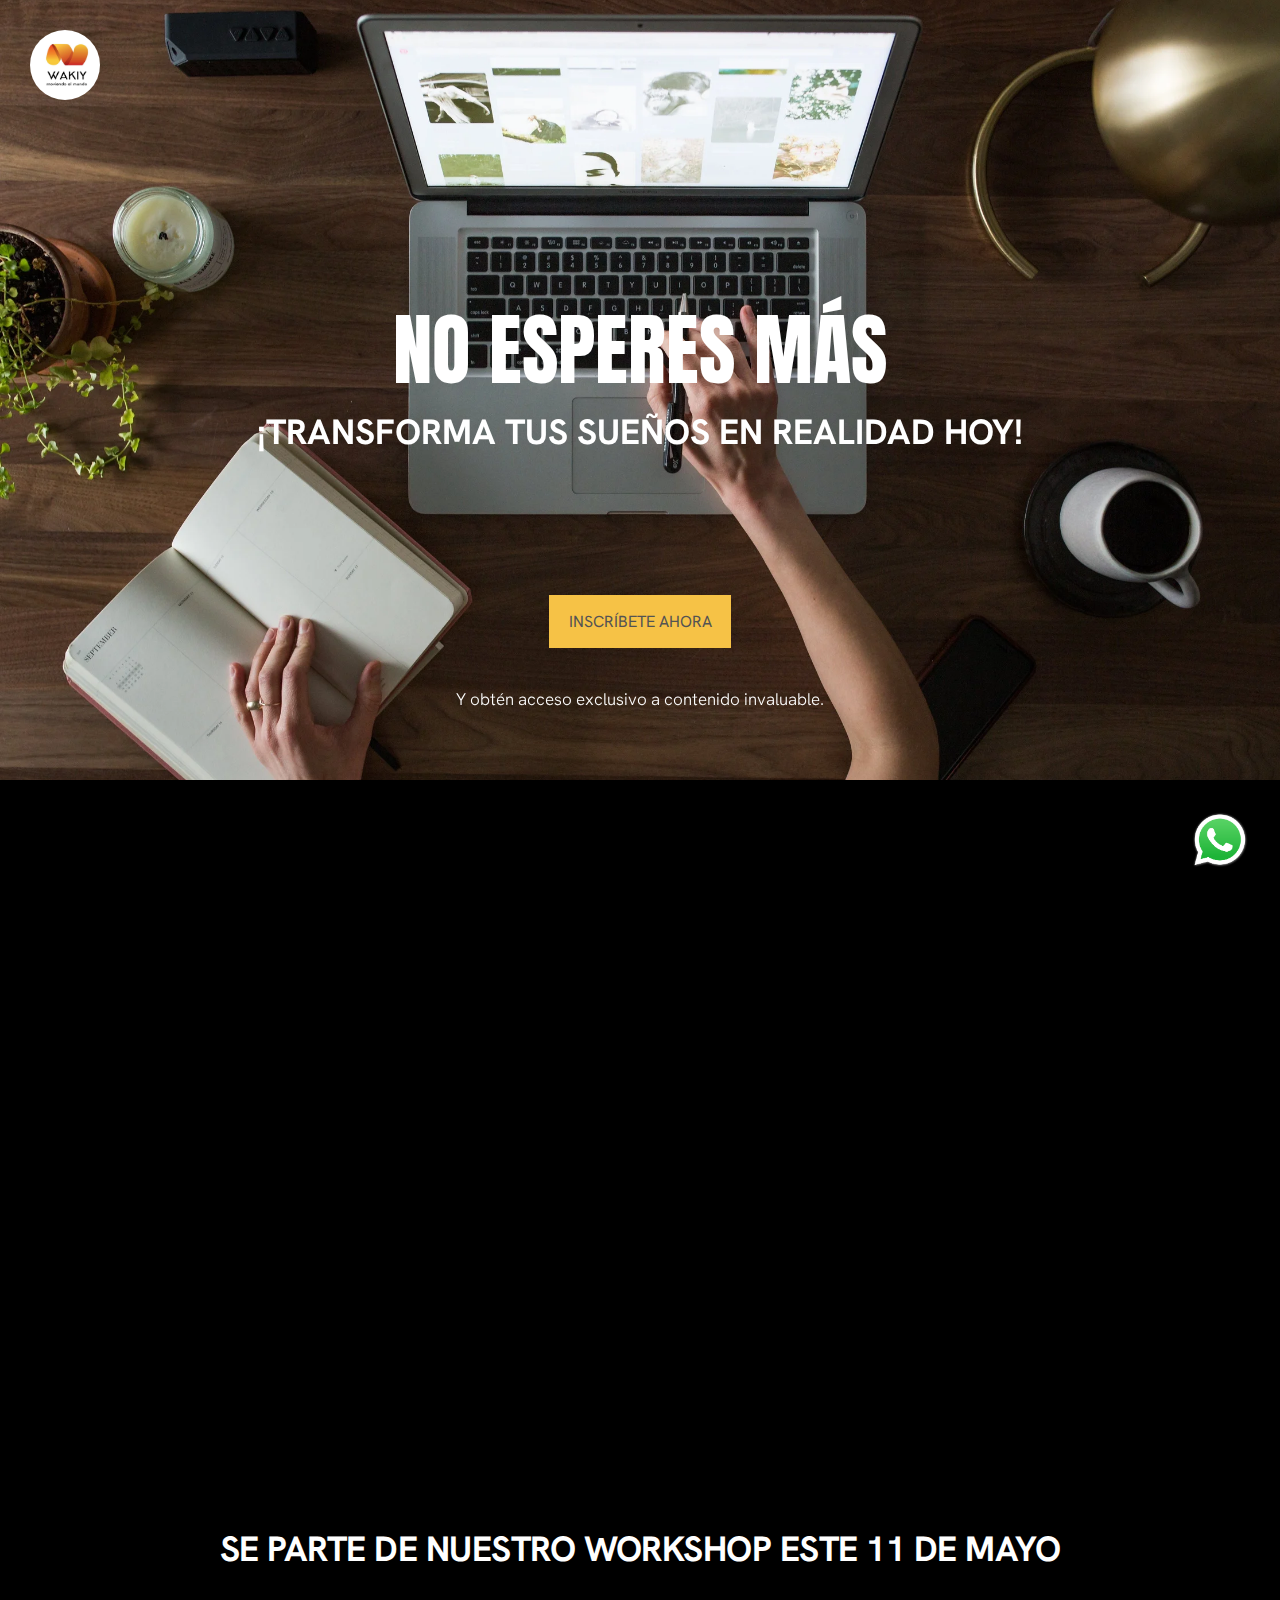
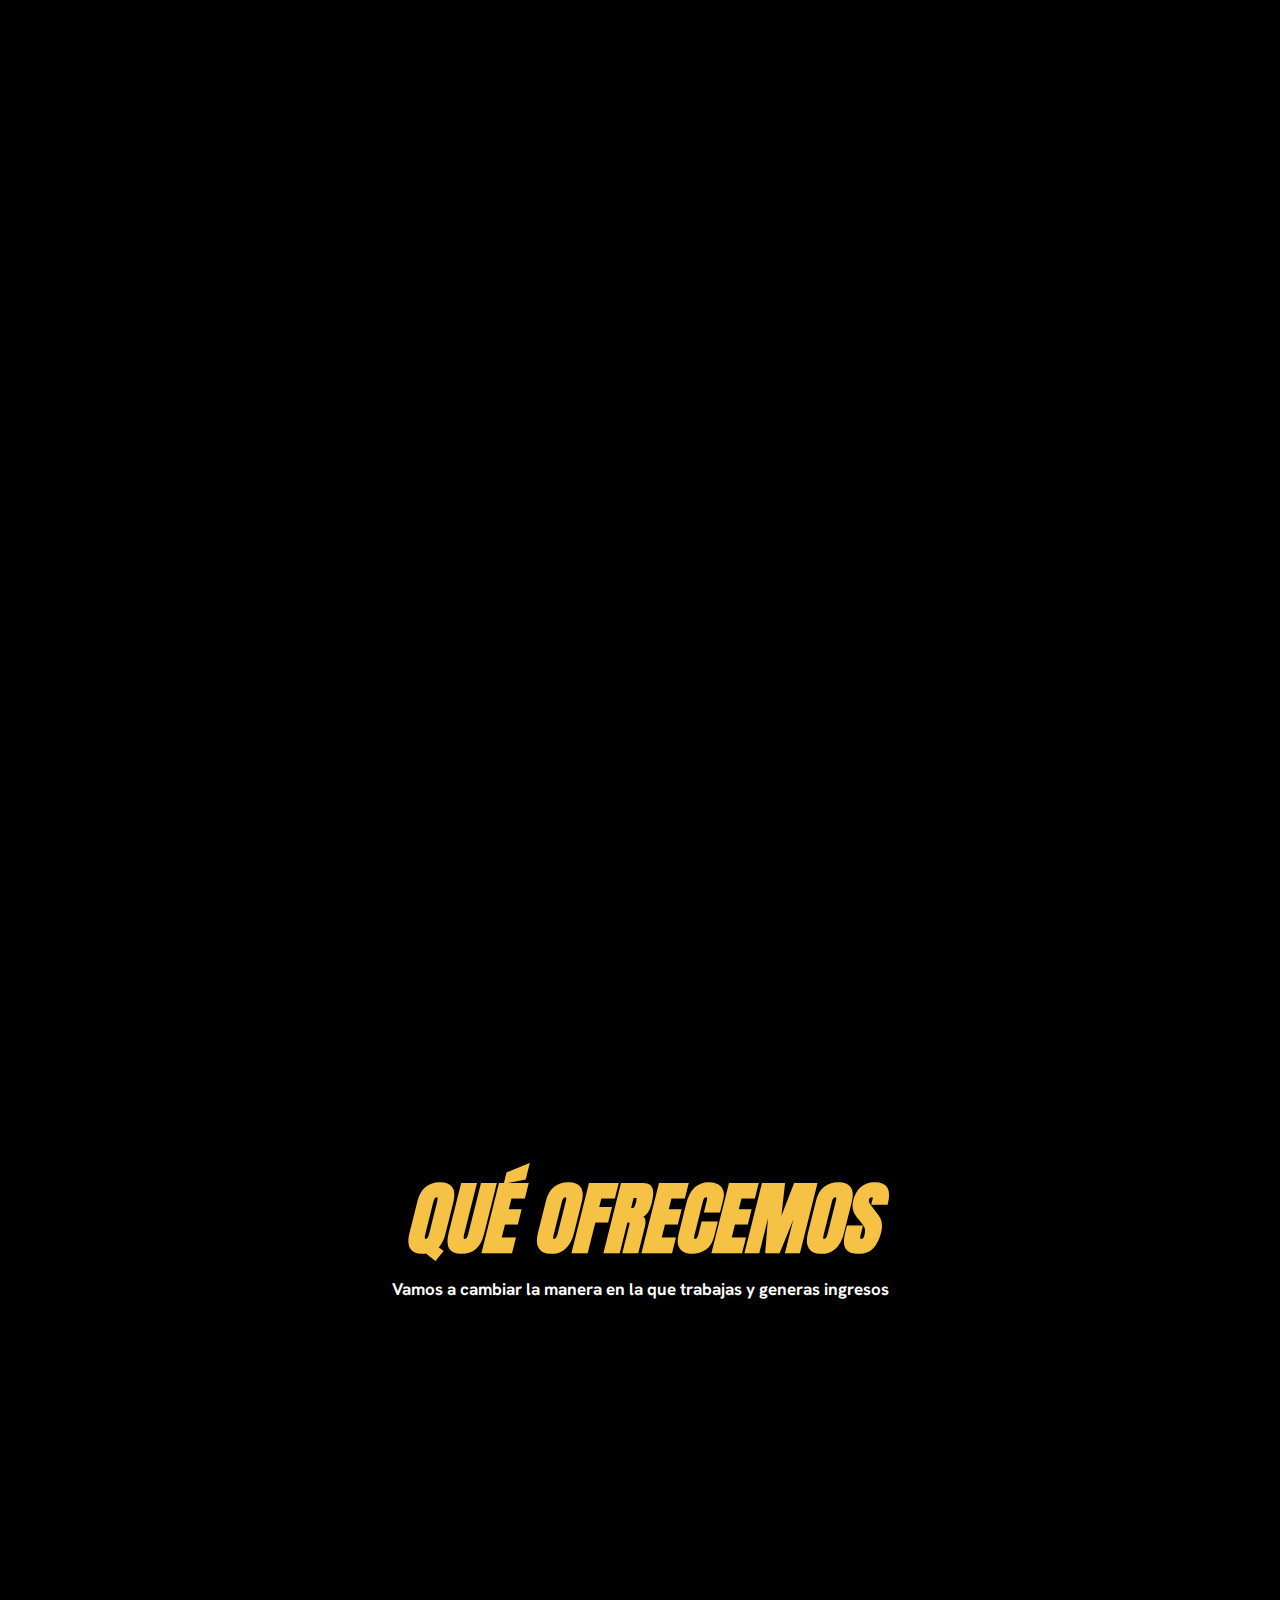
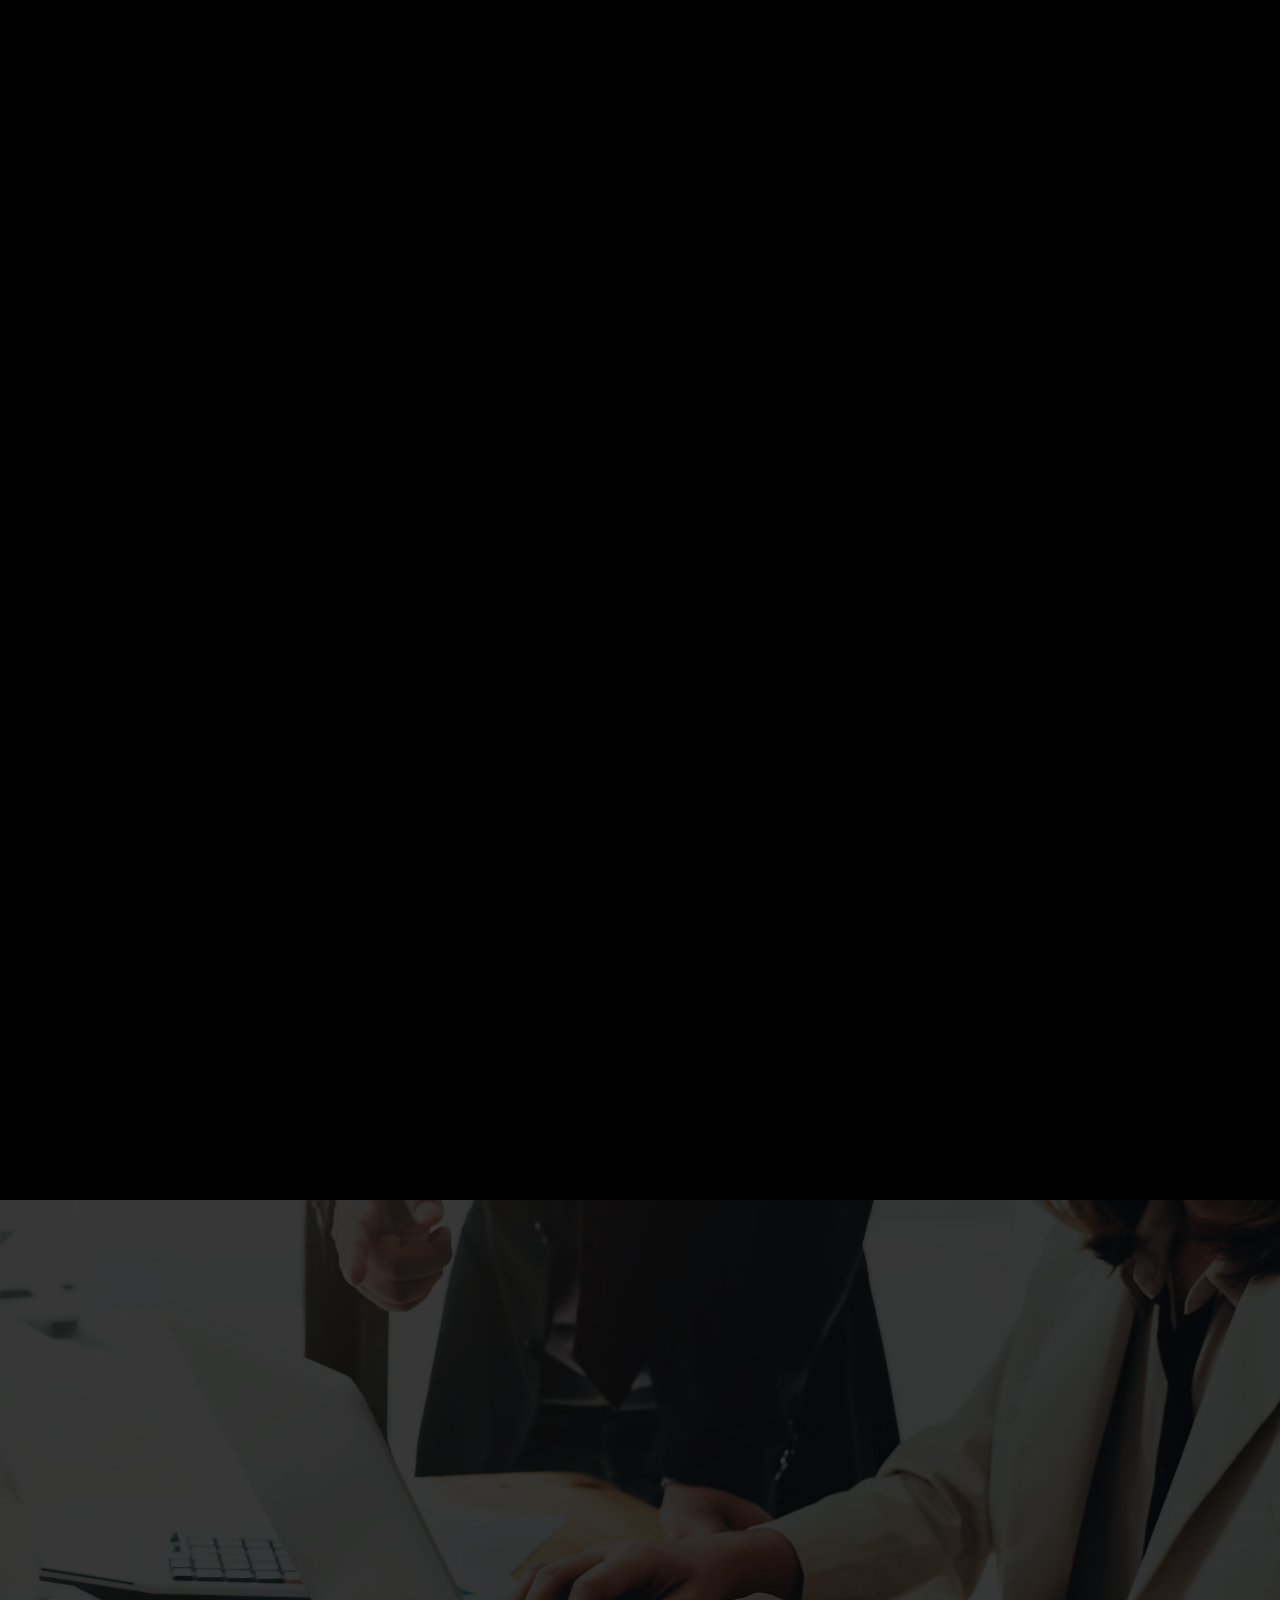
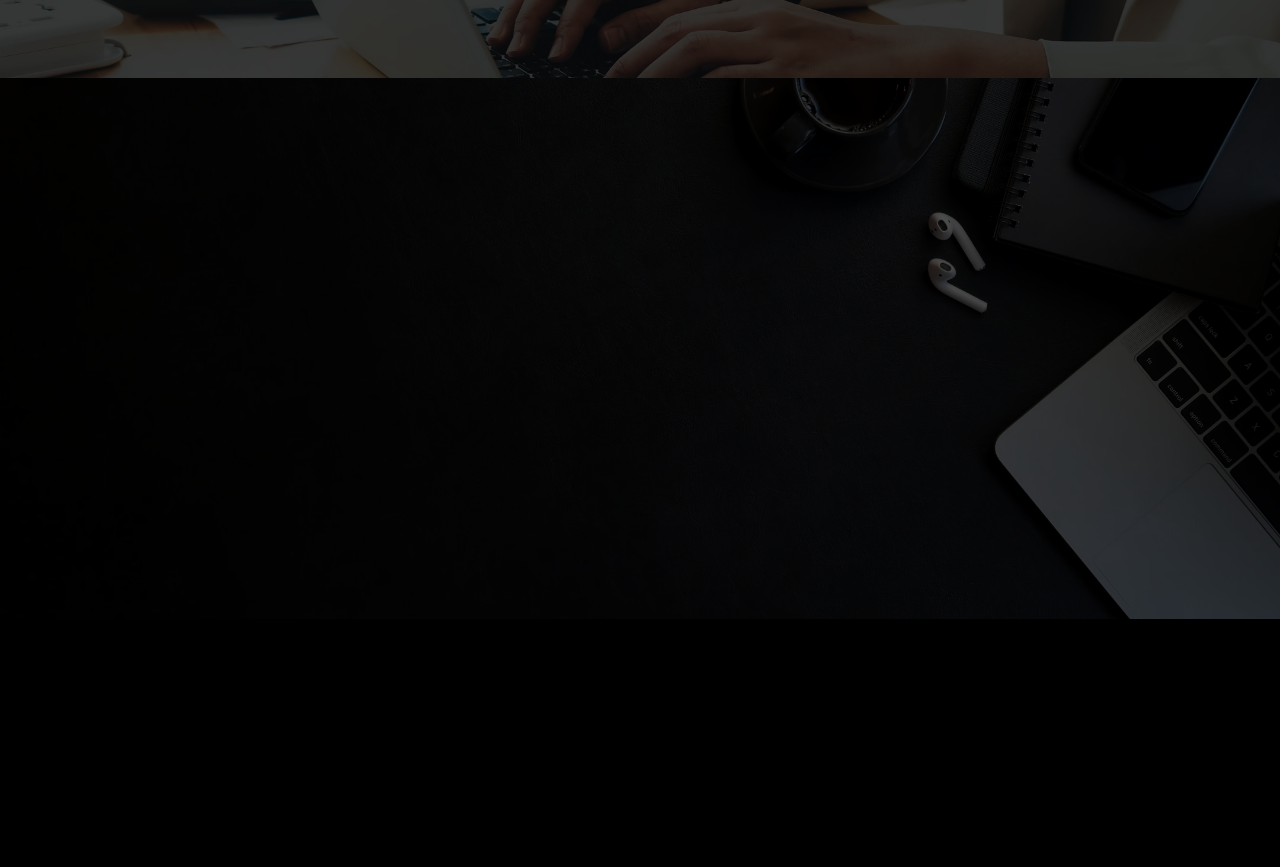
<file: index.html>
<!DOCTYPE html>
<html lang="en">
<head>
    <meta charset="UTF-8">
    <meta name="viewport" content="width=device-width, initial-scale=1.0">
    <title>Wakiy</title>
    <link rel="stylesheet" href="css/style.css">
    <!--Google Icons-->
    <link rel="stylesheet"
        href="https://fonts.googleapis.com/css2?family=Material+Symbols+Outlined:opsz,wght,FILL,GRAD@20..48,100..700,0..1,-50..200" />
    <!--Icon-->
    <link type="image/png" sizes="16x16" rel="icon" href="https://img.icons8.com/officel/16/code.png" />
    <!--Google font-->
    <link rel="preconnect" href="https://fonts.googleapis.com">
    <link href="https://unpkg.com/aos@2.3.1/dist/aos.css" rel="stylesheet">

<link rel="preconnect" href="https://fonts.gstatic.com" crossorigin>
<link href="https://fonts.googleapis.com/css2?family=Anton&family=Hanken+Grotesk:ital,wght@0,100..900;1,100..900&display=swap" rel="stylesheet">
</head>
<body class="bc1">
    <header class="wfull df">
        <div class="contheader">
            <h1 class="fxl fc1 fw4 tac ff titulo " data-aos="fade-up">NO ESPERES MÁS</h1>
            <h2 class="fm fc1 tac ff2 subtitulo" data-aos="fade-up">¡TRANSFORMA TUS SUEÑOS EN REALIDAD HOY!</h2>
            <a href="#formulario" class="bc2 tdn linkbtn fc2 ff2 df jcc aic c " data-aos="fade-up">INSCRÍBETE AHORA</a>
            <p class="fs fc1 ff2 tac pt-40 fw3" data-aos="fade-up">Y obtén acceso exclusivo a contenido invaluable.</p>
        </div>
    </header>

    <section class="df wcont c aic jsb row" data-aos="fade-up">
        <div class="df wcol col">
            <h3 class="fc3 ff2 fx bordertext fi pt-80">QUE ES WAKIY?</h3>
            <p class="ff2 fc1 pr-40 fs pt-30">Wakiy es una plataforma de ecomerce on line, o un market place como cualquier otro, a través de la cual cualquier emprendedor con unos requisitos mínimos puede comercializar sus productos. <br><br>
                Wakiy también tiene una red de consumidores a través de la cual potencializamos a los empresarios y emprendedores de Colombia, de tal forma que ayudemos a miles y millones de colombianos a generar ingresos adicionales, solamente recomendando nuestra plataforma y haciendo sus compras. </p>
            <a href="https://chat.whatsapp.com/KksGSabIkkhCsb8PNZf7Ww" class="ff2 fc1 tdn pt-50 fs">Más  información</a>
        </div>
        <div class="wcol df jcc">
           <div class="img1">
           </div>
           <div class="img2 ">
            </div>
        </div>
    </section>

   


    <section class="wcont df c col">
        <h2 class="ff fc3 tac fxl fi" data-aos="fade-down">El EVENTO!</h2>
        <h2 class="ff2 fc1 tac fm pb-80 bordertext">SE PARTE DE NUESTRO WORKSHOP ESTE 11 DE MAYO </h2>
        <div class="wfull df row jsb">
            <div class="wcol3 df col" data-aos="flip-left">
                <img src="img/docs.jpeg" alt="" class="wfull">
                <div class="wfull bc2">
                    <p class="ff2 fc2 fs descriptiontext">
                        Te mostraremos como llegar más lejos con tu emprendimiento.
                    </p>
                </div>
            </div>
            <div class="wcol3 df col" data-aos="flip-left">
                <img src="img/mujerleyend.jpeg" alt="" class="wfull">
                <div class="wfull bc2">
                    <p class="ff2 fc2 fs descriptiontext">
                        Aprende de expertos en emprendimiento y empodérate.
                    </p>
                </div>
            </div>
            <div class="wcol3 df col" data-aos="flip-left">
                <img src="img/mujeremprende.jpeg" alt="" class="wfull">
                <div class="wfull bc2">
                    <p class="ff2 fc2 fs descriptiontext">
                        Haz parte del movimiento para impulsar el emprendimiento femenino.
                    </p>
                </div>
            </div>
        </div>
    </section>

    <section class="df wcont c pt-120 row" data-aos="fade-up">
        <div class="wcol df  col">
            <h3 class="fc3 ff2 fx  bordertext fi">NUEVAS OPORTUNIDADES</h3>

            <p class="ff2 fc1 pr-40 fs pt-10">En Wakiy encontraras una fuente de ingresos constante en donde puedes generar hasta 5 millones de pesos de manera constante, tus gastos habituales de mercado, ropa, zapatos, productos de aseo, etc. se convertirán, en tu inversión inicial, tan solo tendrás que cambiar algunos hábitos y dedicarle el tiempo a contarle a tus amigos Que es Wakiy, realmente tu crecimiento dependerá de ti. </p>

            <img src="img/logonegro.png" class="logronegro">
        </div>

            <div class="wcol df jsb col">
                <h3 class="fc3 ff2 fm  fi">CRECIMIENTO EMPRESARIAL, <br>
                    EN WAKIY LOS EMPRESIOS ENCONTRARAN: </h3>
    
                <p class="ff2 fc3 pr-40 fs pt-30">POSICIONAMIENTO EXPANSION EMPRESARIAL </p>
                <p class="ff2 fc1 pr-40 fs pt-10">En wakiy podrás tener clientes de toda Latinoamérica, ya que no solo estaremos presentes en Colombia sino también en México y Chile, de tal forma que tu crecimiento empresarial será constante.</p>
                
                <p class="ff2 fc3 pr-40 fs pt-30">ENCONTRARAS CAPACITACIÓN 
                </p>
                <p class="ff2 fc1 pr-40 fs pt-10">Encontraras capacitación de tal forma que esto permitirá hacer crecer tu negocio <br>
                    Resolveras desde preguntas comunes para los Emprendedores hasta capacitaciones con expertos, en cada una de las líneas de tu negocio como gestión de recursos a nivel internacional. <br>
                    Escuelas de liderazgo que te permitirán hacer crecer tu empresa y emprendimiento. <br> </p>
            </div>
        
    </section>




    <section class="wcont df c col pt-120">
        <h2 class="ff fc3 tac fxl fi">QUÉ OFRECEMOS</h2>
        <h2 class="ff2 fc1 tac fs pb-80">Vamos a cambiar la manera en la que trabajas y generas ingresos</h2>
        <div class="wfull df row jsb">
            <div class="wcol3 df col ofrec1 aic col jcc" data-aos="zoom-in">
                <p class="ff fc1 fx tac">NUEVAS OPORTUNIDADES</p>
            </div>
            <div class="wcol3 df col ofrec2 aic col jcc" data-aos="zoom-in">
                <p class="ff fc1 fx tac">CRECIMIENTO EMPRESARIAL</p>
            </div>
            <div class="wcol3 df col ofrec3 aic col jcc" data-aos="zoom-in">
                <p class="ff fc1 fx tac">POSICIONAMIENTO Y MEJORAMIENTO DE TU NEGOCIO</p>
            </div>            
        </div>
    </section>

    <section class="df wcont c aic jsb pt-120 row" data-aos="fade-up">
        <div class="df wcol col">
            <div class="imagenpregunta"></div>
        </div>
        <div class="wcol df jsb col">
            <h3 class="fc3 ff2 fx  bordertext fi">PREGUNTAS FRECUENTES:</h3>

            <p class="ff2 fc3 pr-40 fs pt-30">¿Qué es este evento y quién puede asistir?</p>
            <p class="ff2 fc1 pr-40 fs pt-10">Este es un workshop al cual puede asistir cualquier persona, sin importar su nivel académico, social etc. Wakiy es para todos. </p>
            
            <p class="ff2 fc3 pr-40 fs pt-30">¿Cómo puedo registrarme para el evento?
            </p>
            <p class="ff2 fc1 pr-40 fs pt-10">El registro para el evento es gratuito y se puede completar fácilmente en nuestra página web. Simplemente diligencia el formulario para proporcionar tu información básica.</p>
            
            
            <p class="ff2 fc3 pr-40 fs pt-30">¿Qué temas se tratarán durante el evento?</p>
            <p class="ff2 fc1 pr-40 fs pt-10">Durante el evento, se abordarán una variedad de temas relacionados con emprendimiento, en el cual aprenderás como generar hasta 5 millones de pesos al mes, tan solo trabajando desde tu casa y desde tu celular y/o  computador. <br>
                Hablaremos de como buscamos crear mas de 1 millon de empleos en Colombia, mientras ayudamos a los emprendedores y empresario a crecer. </p>
            
            
            <p class="ff2 fc3 pr-40 fs pt-30">¿Qué necesito para participar en el evento?</p>
            <p class="ff2 fc1 pr-40 fs pt-10">Para participar en el evento, solo necesitas una conexión a internet y un dispositivo compatible, como una computadora, tableta o teléfono inteligente. No es necesario descargar ningún software adicional. Una vez registrado, recibirás instrucciones detalladas sobre cómo acceder al evento virtual desde la comodidad de tu hogar.</p>
            
            <a href="https://chat.whatsapp.com/KksGSabIkkhCsb8PNZf7Ww" class="ff2 fc3 tdn pt-30 fs">Tienes más preguntas, Escríbenos!!</a>
        </div>
    </section>

    <!--
    <section class="formsection wfull pt-120 pb-120" id="formulario">
       <div class="wcont c df row">
        <div class="wcol df c contform col">
            <h2 class="ff2 fc3 fx bordertext fi" data-aos="fade-right">¡REGÍSTRATE AHORA PARA ASEGURAR TU LUGAR!</h2>
            <p class="ff2 fc1 fs fi pt-30" data-aos="fade-right">
                Simplemente completando el formulario, puedes estar tranquilo. Tus datos serán tratados con absoluta confidencialidad y no serán compartidos con terceros. Además, utilizamos tecnologías de Google para proteger al máximo nuestra base de datos.
            </p>
        </div>
        <div class="wcol contform">
            <iframe src="https://docs.google.com/forms/d/e/1FAIpQLSffmTxLa7zoUcqfhdTZLnncLmFCtxl-aLlHCViPBuyAaUj9MQ/viewform?embedded=true" class="formulario" frameborder="0" marginheight="0" marginwidth="0">Cargando…</iframe>
        </div>
       </div>
    </section>
    -->
    
    <section class="formsection wfull pt-120 pb-120" id="formulario">
        <div class="wcont c df row aic jcc">
         <div class="wcol df c contform col">
             <h2 class="ff2 fc3 fx bordertext fi" data-aos="fade-right">¡Regístrate ahora para asegurar tu lugar!</h2>
             <p class="ff2 fc1 fs fi pt-30" data-aos="fade-right">
                 Simplemente completando el formulario, puedes estar tranquilo. Tus datos serán tratados con absoluta confidencialidad y no serán compartidos con terceros. Además, utilizamos tecnologías de Google para proteger al máximo nuestra base de datos.
             </p>
         </div>
         <div class="wcol contform">
            <a href="https://forms.gle/3TmfjXGwPYwQ5hZp9" target="_blank" class="bc2 tdn btnformulario fc2 ff2 df jcc aic c tac" data-aos="fade-up">Inscríbete ahora mismo. <br> Diligenciando este formulario! </a>
         </div>
        </div>
     </section>

    <footer class="wfull footer">
        <div class="wcont df c end col contfooter">
            <h2 class="ff fc3 fxl llamadofooter" data-aos="fade-left">¡PONTE EN <br> CONTACTO HOY!</h2>
            <a href= "https://chat.whatsapp.com/KksGSabIkkhCsb8PNZf7Ww" class="ff fc1 fm tdn llamadofooter2" data-aos="fade-left">Únete a nuestro grupo de whatssap AQUI!</a>
        </div>
    </footer>

    <div class="info bc2 wfull" data-aos="fade-up">
        <div class="wcont df c jsb row">
            <div class="wcol df col aic">
                <p class="ff2 fc2 fm fw2 pt-40">Correo:</p>
                <p class="ff2 fc2 fs fw8 pb-40">servicioalcliente1wakiy@gmail.com</p>
            </div>
            <div class="wcol df col aic">
                <p class="ff2 fc2 fm fw2 pt-40">Teléfono:</p>
                <p class="ff2 fc2 fs fw8 pb-40">321 345 4656</p>
            </div>
            <div class="wcol df col aic">
                <p class="ff2 fc2 fm fw2 pt-40">WhatsApp:</p>
                <p class="ff2 fc2 fs fw8 pb-40">321 345 4656</p>
            </div>
        </div>
    </div>

    <a class="WHATSAPP" href="https://chat.whatsapp.com/KksGSabIkkhCsb8PNZf7Ww" >
        <img src="img/WhatsApp.svg.png" alt="" style="width: 100%;">
      </a>

      <a  href="https://chat.whatsapp.com/KksGSabIkkhCsb8PNZf7Ww" class="logo">
        <img src="img/logo.jpeg" alt="" style="width: 70%;">
      </a>

      <script src="https://unpkg.com/aos@2.3.1/dist/aos.js"></script>

      <script>
        AOS.init();
      </script>

</body>
</html>
</file>
<file: css/style.css>
*{margin:0px;padding:0px;}.wfull{width:100%;}.wcont{width:var(--cont);}.wcol{width:48%;}.wcol3{width:32%;}.hfull{height:100vh;}.df{display:flex;}.hide{display:none;}@media (max-width:900px){.hidemobile{display:none;}}.jsb{justify-content:space-between;}.end{justify-content:flex-end;}.jcc{justify-content:center;}.start{justify-self:start;}.aic{align-items:center;}.aie{align-items:flex-end;}.ais{align-items:start;}.col{flex-direction:column;}.row{flex-direction:row;}.c{margin:0px auto;}.dg{display:grid;}.g2{grid-template-columns:repeat(2,1fr);grid-gap:10px;}.g3{grid-template-columns:repeat(3,1fr);grid-gap:10px;}.g4{grid-template-columns:repeat(4,1fr);grid-gap:10px;}.g8{grid-template-columns:repeat(8,1fr);grid-gap:10px;}.br1{border:1px solid var(--c1);}.brads{border-radius:5px;}.bradm{border-radius:12px;}.bradb{border-radius:20px;}.bn{border:none;}.oln{outline:none;}.circle{border-radius:50%;}.bxsh{box-shadow:0px 0px 12px var(--c2);}.bc1{background-color:var(--c1);}.bc2{background-color:var(--c2);}.bc3{background-color:var(--c3);}.bc4{background-color:var(--c4);}.bct{background-color:transparent;}.white{background-color:white;}.black{background-color:black;}.fc1{color:var(--fc1);}.fc2{color:var(--fc2);}.fc3{color:var(--fc3);}.oa{opacity:0.7;}.ob{opacity:0.5;}.ff{font-family:var(--ff);}.ff2{font-family:var(--ff2);}.fi{font-style:italic;}.fw1{font-weight:100;}.fw2{font-weight:200;}.fw3{font-weight:300;}.fw4{font-weight:400;}.fw5{font-weight:500;}.fw6{font-weight:600;}.fw7{font-weight:700;}.fw8{font-weight:800;}.fw9{font-weight:900;}.fs{font-size:var(--fs);}.fm{font-size:var(--fm);}.fx{font-size:var(--fx);}.fxl{font-size:var(--fxl);}@media (max-width:800px){.fs{font-size:var(--fs-m);}.fm{font-size:var(--fm-m);}.fx{font-size:var(--fx-m);}.fxl{font-size:var(--fxl-m);}}.tac{text-align:center;}.tdn{text-decoration:none;}.lhg{line-height:var(--lh);}@media (max-width:800px){.lhg{line-height:var(--lh-m);}}.fix{position:fixed;}.z200{z-index:200;}.pt-10{padding-top:10px;}.pt-20{padding-top:20px;}.pt-30{padding-top:30px;}.pt-40{padding-top:40px;}.pt-50{padding-top:50px;}.pt-60{padding-top:60px;}.pt-70{padding-top:70px;}.pt-80{padding-top:80px;}.pt-90{padding-top:90px;}.pt-100{padding-top:100px;}.pt-110{padding-top:110px;}.pt-120{padding-top:120px;}.pt-130{padding-top:130px;}.pt-140{padding-top:140px;}.pt-150{padding-top:150px;}.pb-10{padding-bottom:10px;}.pb-20{padding-bottom:20px;}.pb-30{padding-bottom:30px;}.pb-40{padding-bottom:40px;}.pb-50{padding-bottom:50px;}.pb-60{padding-bottom:60px;}.pb-70{padding-bottom:70px;}.pb-80{padding-bottom:80px;}.pb-90{padding-bottom:90px;}.pb-100{padding-bottom:100px;}.pb-110{padding-bottom:110px;}.pb-120{padding-bottom:120px;}.pb-130{padding-bottom:130px;}.pb-140{padding-bottom:140px;}.pb-150{padding-bottom:150px;}.pl-10{padding-left:10px;}.pl-20{padding-left:20px;}.pl-30{padding-left:30px;}.pl-40{padding-left:40px;}.pl-50{padding-left:50px;}.pl-60{padding-left:60px;}.pl-70{padding-left:70px;}.pl-80{padding-left:80px;}.pl-90{padding-left:90px;}.pl-100{padding-left:100px;}.pl-110{padding-left:110px;}.pl-120{padding-left:120px;}.pl-130{padding-left:130px;}.pl-140{padding-left:140px;}.pl-150{padding-left:150px;}.pr-10{padding-right:10px;}.pr-20{padding-right:20px;}.pr-30{padding-right:30px;}.pr-40{padding-right:40px;}.pr-50{padding-right:50px;}.pr-60{padding-right:60px;}.pr-70{padding-right:70px;}.pr-80{padding-right:80px;}.pr-90{padding-right:90px;}.pr-100{padding-right:100px;}.pr-110{padding-right:110px;}.pr-120{padding-right:120px;}.pr-130{padding-right:130px;}.pr-140{padding-right:140px;}.pr-150{padding-right:150px;}@media (max-width:1450px){.wcont{width:80%;}.wcol{width:50%;}.wcol3{width:32%;}.row{flex-direction:row;}.g3{grid-template-columns:repeat(2,1fr);grid-gap:10px;}}@media (max-width:1000px){.wcont{width:90%;}.wcol{width:100%;margin-bottom:20px;}.wcol3{width:100%;margin-bottom:20px;}.row{flex-direction:column;}.g2{grid-template-columns: repeat(1, 1fr);}.g3{grid-template-columns:repeat(1,1fr);}.g4{grid-template-columns:repeat(1,1fr);}.g8{grid-template-columns:repeat(2,1fr);}.pt-10{padding-top:5px;}.pt-20{padding-top:10px;}.pt-30{padding-top:15px;}.pt-40{padding-top:20px;}.pt-50{padding-top:25px;}.pt-60{padding-top:30px;}.pt-70{padding-top:35px;}.pt-80{padding-top:40px;}.pt-90{padding-top:45px;}.pt-100{padding-top:50px;}.pt-110{padding-top:55px;}.pt-120{padding-top:60px;}.pt-130{padding-top:65px;}.pt-140{padding-top:70px;}.pt-150{padding-top:75px;}.pb-10{padding-bottom:5px;}.pb-20{padding-bottom:10px;}.pb-30{padding-bottom:15px;}.pb-40{padding-bottom:20px;}.pb-50{padding-bottom:25px;}.pb-60{padding-bottom:30px;}.pb-70{padding-bottom:35px;}.pb-80{padding-bottom:40px;}.pb-90{padding-bottom:45px;}.pb-100{padding-bottom:50px;}.pb-110{padding-bottom:55px;}.pb-120{padding-bottom:60px;}.pb-130{padding-bottom:65px;}.pb-140{padding-bottom:70px;}.pb-150{padding-bottom:75px;}.pl-10{padding-left:5px;}.pl-20{padding-left:10px;}.pl-30{padding-left:15px;}.pl-40{padding-left:20px;}.pl-50{padding-left:25px;}.pl-60{padding-left:30px;}.pl-70{padding-left:35px;}.pl-80{padding-left:40px;}.pl-90{padding-left:45px;}.pl-100{padding-left:50px;}.pl-110{padding-left:55px;}.pl-120{padding-left:60px;}.pl-130{padding-left:65px;}.pl-140{padding-left:70px;}.pl-150{padding-left:75px;}.pr-10{padding-right:5px;}.pr-20{padding-right:10px;}.pr-30{padding-right:15px;}.pr-40{padding-right:20px;}.pr-50{padding-right:25px;}.pr-60{padding-right:30px;}.pr-70{padding-right:35px;}.pr-80{padding-right:40px;}.pr-90{padding-right:45px;}.pr-100{padding-right:50px;}.pr-110{padding-right:55px;}.pr-120{padding-right:60px;}.pr-130{padding-right:65px;}.pr-140{padding-right:70px;}.pr-150{padding-right:75px;}}.abs{position: absolute;}.t0{top:0px}.l0{left:0px}.r0{right: 0px;}.b0{bottom: 0px;}@media(min-width: 900px){ .hidedesk {display: none;}}

/* Varibles */
:root {
/* colors */
--c1: #000000;
--c2: #f6c246;
--c3: #DBDBDB;
--c4: #547D2D;
--c5: #EBE3E3;

/* fontcolors */
--fc1: #ffffff;
--fc2: #535353;
--fc3: #f6c246;

/* font family */
--ff: "Anton", sans-serif;
--ff2: "Hanken Grotesk", sans-serif;

/*sizes */
--cont: 70%;

/*font sizes */
--fs: 17px;
--fm: 35px;
--fx: 38px;
--fxl: 79px;

/*font sizes */
--fs-m: 16px;
--fm-m: 19px;
--fx-m: 55px;
--fxl-m: 68px;

/*line-height*/
--lh: 28px;
/*line-height mobile*/
--lh-m: 20px;
}

::-webkit-scrollbar{
    display: none;
}

.material-symbols-rounded {
font-variation-settings: 'FILL' 0,'wght' 200,'GRAD' 0,'opsz' 40
}

header {
    background-image: url('../img/header.jpeg');
    background-size: cover;
    background-position: center;
    justify-content: center;
    height: 600px;
    flex-direction: column;
    padding-bottom: 180px;
}

.contheader{
    z-index: 1;
    position: relative;
}

.bordertext{
    letter-spacing: -0.51px;
    line-height: 60px;
    text-shadow: 
    -1px -1px 0 #000,  
     1px -1px 0 #000,
    -1px  1px 0 #000,
     1px  1px 0 #000;
}

.titulo{
    padding-top: 400px;
}

.linkbtn{
    padding: 16px;
    margin-top: 140px;
    width: 150px;
    animation: botonheader 0.5s ease-in-out 2; 
}

@keyframes botonheader {
    0% {
        transform: scale(1);
    }
    50% {
        transform: scale(1.3);
    }
    100% {
        transform: scale(1);
    }
}


.subtitulo{
  letter-spacing: 0px;
}

.imageque{
    width: 200px;
}

.img1{
    background-image: url(../img/m2.jpeg);
    width: 200px;
    height: 300px;
    margin-top: 120px;
    background-position: center;
    background-size: cover;
    margin-right: 20px;
}

.img2{
    background-image: url(../img/m1.jpeg);
    width: 200px;
    height: 300px;
    margin-top: 220px;
    background-position: center;
    background-size: cover;
    margin-bottom: 100px;
    margin-left: 20px;
}

.descriptiontext{
    padding: 20px;

}

.ofrec1{
    background-image: url(../img/mujerpc.jpeg);
    height: 400px;
    background-position: center;
    background-size: cover;
    line-height: 40px;
    mask-image: linear-gradient(
        black 40%,
        transparent
    );
    text-shadow: 
    -1px -1px 0 #000,  
     1px -1px 0 #000,
    -1px  1px 0 #000,
     1px  1px 0 #000;
}

.ofrec2{
    background-image: url(../img/plantas.jpeg);
    height: 400px;
    background-position: center;
    background-size: cover;
    line-height: 40px;
    mask-image: linear-gradient(
        black 40%,
        transparent
    );
    text-shadow: 
    -1px -1px 0 #000,  
     1px -1px 0 #000,
    -1px  1px 0 #000,
     1px  1px 0 #000;
}

.ofrec3{
    background-image: url(../img/monedas.jpeg);
    height: 400px;
    background-position: center;
    background-size: cover;
    line-height: 40px;
    mask-image: linear-gradient(
        black 40%,
        transparent
    );
    text-shadow: 
    -1px -1px 0 #000,  
     1px -1px 0 #000,
    -1px  1px 0 #000,
     1px  1px 0 #000;
}


.imagenpregunta{
    width: 80%;
    height: 800px;
    background-image: url(../img/pregunta.jpeg);
    background-position: center;
    background-size: cover;
    margin: 0px auto;
}

.formsection {
    position: relative;
    margin-top: 100px;
    background-image: url(../img/fondo1.webp);
    background-position: center;
    background-size: cover;
    overflow: hidden;
}

.formsection::before {
    content: "";
    position: absolute;
    top: 0;
    left: 0;
    width: 100%;
    height: 100%;
    background-color: rgba(0, 0, 0, 0.78); 
    z-index: 0;
}

.contform{
    z-index: 1;
    position: relative;
}

.footer {
    position: relative;
    background-image: url(../img/fondo2.webp);
    background-position: center;
    background-size: cover;
    overflow: hidden;
}

.footer::before {
    content: "";
    position: absolute;
    top: 0;
    left: 0;
    width: 100%;
    height: 100%;
    background-color: rgba(0, 0, 0, 0.7); 
    z-index: 0;
}

.contfooter{
    z-index: 1;
    position: relative;
}

.llamadofooter{
    text-align: right;
    padding-top: 130px;
    animation: llamadofooter 0.3s ease-in-out 2; 
}

@keyframes llamadofooter {
    0% {
        transform: scale(1);
    }
    50% {
        transform: scale(1.1);
    }
    100% {
        transform: scale(1);
    }
}
.llamadofooter2{
    text-align: right;
    padding-top: 20px;
    padding-bottom: 100px;
}

@media(max-width: 900px){ 
    header{
        margin-bottom: 50px;
        padding-bottom: 260px;
    }

    .ofrec1{
        line-height: 70px;
    }
    
    .ofrec2{
        line-height: 70px;
    }
    
    .ofrec3{
        line-height: 70px;
    }
    
    .imagenpregunta{
        display: none;
    }
}

.logo{
    position: fixed; top: 30px; left:30px; height: 70px; width: 70px; z-index: 300; border-radius: 50%; overflow: hidden; background: white; display: flex; justify-content: center; align-items: center;
}

.WHATSAPP {
    position: fixed;
    bottom: 30px;
    right: 30px;
    height: 60px;
    width: 60px;
    z-index: 300;    
    animation: whatsappJump 1.5s ease-in-out infinite; 
}

@keyframes whatsappJump {
    0% {
        transform: scale(1);
    }
    50% {
        transform: scale(1.2);
    }
    100% {
        transform: scale(1);
    }
}

.logronegro{
    width: 350px;
    margin: 0px auto;
    margin-top: 20px;
}

.formulario{
    height: 550px;
    width: 100%;
}
</file>
